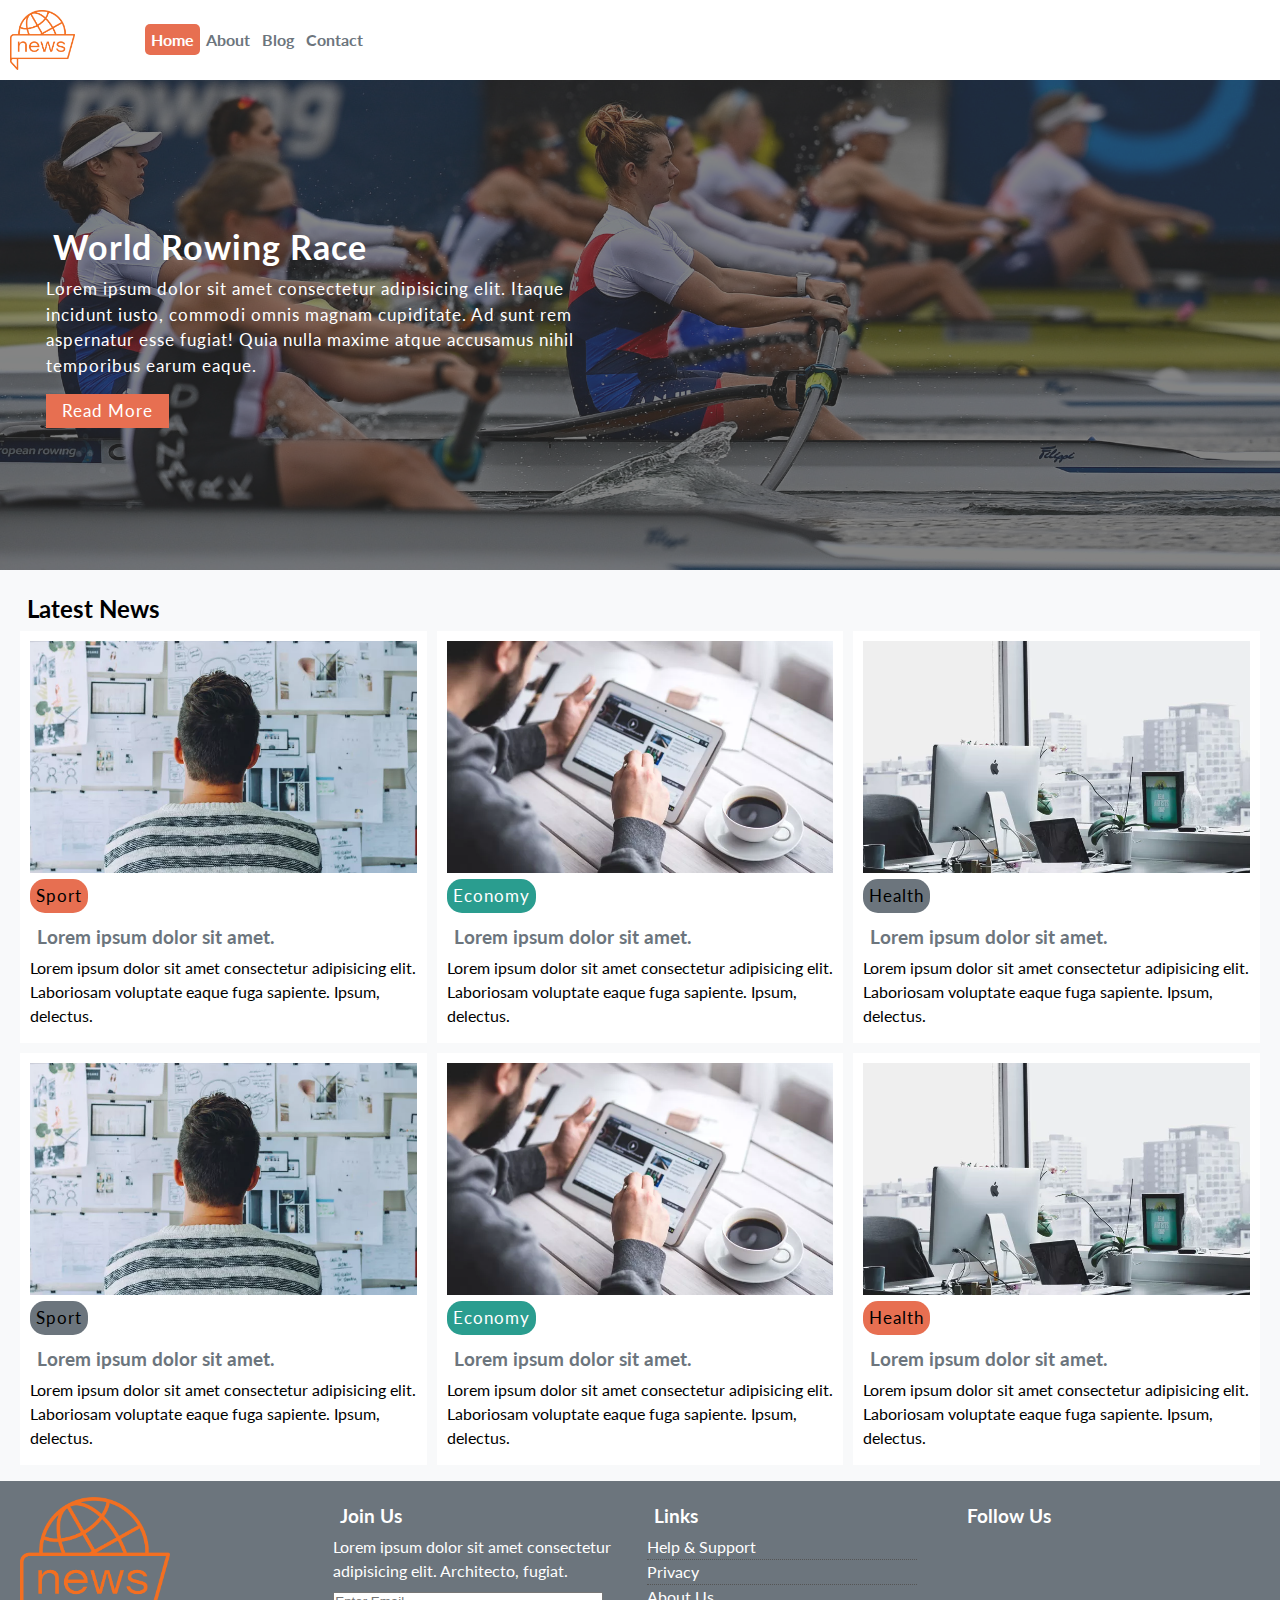
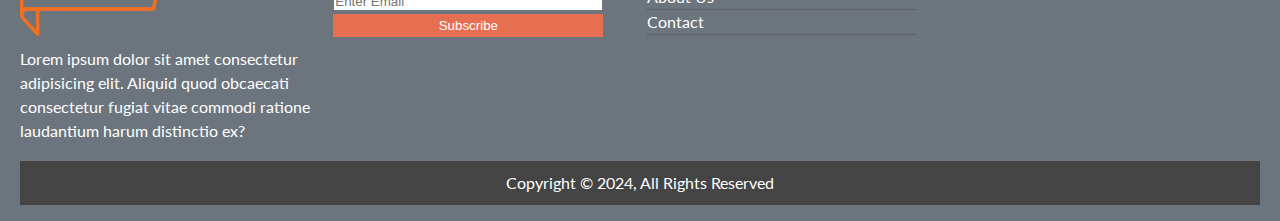
<file: index.html>
<!DOCTYPE html>
<html lang="en">

<head>
    <meta charset="UTF-8">
    <meta http-equiv="X-UA-Compatible" content="IE=edge">
    <meta name="viewport" content="width=device-width, initial-scale=1.0">
    <title>News Site</title>
    <link href="https://fonts.googleapis.com/css2?family=Lato&family=Varela+Round&display=swap" rel="stylesheet">
    <link rel="stylesheet" href="https://cdnjs.cloudflare.com/ajax/libs/font-awesome/6.2.0/css/all.min.css"
        integrity="sha512-xh6O/CkQoPOWDdYTDqeRdPCVd1SpvCA9XXcUnZS2FmJNp1coAFzvtCN9BmamE+4aHK8yyUHUSCcJHgXloTyT2A=="
        crossorigin="anonymous" referrerpolicy="no-referrer" />
    <link rel="stylesheet" href="/style.css">
    <link rel="stylesheet" href="/mobile.css">
</head>

<body>
    <nav id="main-nav" class="nav">
        <div class="container">
            <img src="/img/logo.png" alt="logo" class="logo">
            <ul>
                <li><a href="/index.html" class="active">Home</a></li>
                <li><a href="/about.html">About</a></li>
                <li><a href="blog.html">Blog</a></li>
                <li><a href="contact.html">Contact</a></li>
            </ul>
            <div class="social-icons">
                <a href="#"><i class="fab fa-facebook fa-2x"></i></a>
                <a href="#"><i class="fab fa-twitter fa-2x"></i></a>
                <a href="#"><i class="fab fa-instagram fa-2x"></i></a>
                <a href="#"><i class="fab fa-youtube fa-2x"></i></a>
            </div>
        </div>
    </nav>

    <!--header-->
    <header id="header">
        <div class="container">
            <div class="header-container">
                <div class="header-content">
                    <div class="category category-sport">
                        <h1>World Rowing Race</h1>
                        <p>Lorem ipsum dolor sit amet consectetur adipisicing elit. Itaque incidunt iusto,
                            commodi omnis magnam cupiditate. Ad sunt rem aspernatur esse fugiat!
                            Quia nulla maxime atque accusamus nihil temporibus earum eaque.</p>
                        <a href="#" class="btn btn-primary">Read More</a>
                    </div>
                </div>
            </div>
        </div>
    </header>

    <!-- articles -->
    <section id="main-articles" class="py-2">
        <div class="container">
            <h2>Latest News</h2>
            <div class="articles-container">
                <article class="card">
                    <img src="/img/img-1.webp" alt="">
                    <div>
                        <div class="category bg-primary">Sport</div>
                        <h3><a href="article.html">Lorem ipsum dolor sit amet.</a></h3>
                        <p>Lorem ipsum dolor sit amet consectetur adipisicing elit. Laboriosam voluptate eaque fuga
                            sapiente. Ipsum, delectus.</p>
                    </div>
                </article>
                <article class="card">
                    <img src="/img/img-2.webp" alt="">
                    <div>
                        <div class="category bg-secondary">Economy</div>
                        <h3><a href="article.html">Lorem ipsum dolor sit amet.</a></h3>
                        <p>Lorem ipsum dolor sit amet consectetur adipisicing elit. Laboriosam voluptate eaque fuga
                            sapiente. Ipsum, delectus.</p>
                    </div>
                </article>
                <article class="card">
                    <img src="/img/img-3.webp" alt="">
                    <div>
                        <div class="category bg-dark">Health</div>
                        <h3><a href="article.html">Lorem ipsum dolor sit amet.</a></h3>
                        <p>Lorem ipsum dolor sit amet consectetur adipisicing elit. Laboriosam voluptate eaque fuga
                            sapiente. Ipsum, delectus.</p>
                    </div>
                </article>
                <article class="card">
                    <img src="/img/img-1.webp" alt="">
                    <div>
                        <div class="category bg-dark">Sport</div>
                        <h3><a href="article.html">Lorem ipsum dolor sit amet.</a></h3>
                        <p>Lorem ipsum dolor sit amet consectetur adipisicing elit. Laboriosam voluptate eaque fuga
                            sapiente. Ipsum, delectus.</p>
                    </div>
                </article>
                <article class="card">
                    <img src="/img/img-2.webp" alt="">
                    <div>
                        <div class="category bg-secondary">Economy</div>
                        <h3><a href="article.html">Lorem ipsum dolor sit amet.</a></h3>
                        <p>Lorem ipsum dolor sit amet consectetur adipisicing elit. Laboriosam voluptate eaque fuga
                            sapiente. Ipsum, delectus.</p>
                    </div>
                </article>
                <article class="card">
                    <img src="/img/img-3.webp" alt="">
                    <div>
                        <div class="category bg-primary">Health</div>
                        <h3><a href="article.html">Lorem ipsum dolor sit amet.</a></h3>
                        <p>Lorem ipsum dolor sit amet consectetur adipisicing elit. Laboriosam voluptate eaque fuga
                            sapiente. Ipsum, delectus.</p>
                    </div>
                </article>
            </div>
        </div>
    </section>

    <!-- footer -->
    <footer id="main-footer" class="py-2">
        <div class="container footer-container">
            <div>
                <img src="/img/logo.png" alt="">
                <p>Lorem ipsum dolor sit amet consectetur adipisicing elit. Aliquid quod obcaecati consectetur fugiat
                    vitae commodi
                    ratione laudantium harum distinctio ex?</p>
            </div>
            <div>
                <h3>Join Us</h3>
                <p>Lorem ipsum dolor sit amet consectetur adipisicing elit. Architecto, fugiat.</p>
                <form action="">
                    <input type="email" name="" id="" placeholder="Enter Email">
                    <input type="submit" value="Subscribe" class="btn btn-primary" placeholder="Enter Email">
                </form>
            </div>
            <div>
                <h3>Links</h3>
                <ul>
                    <li><a href="">Help & Support</a></li>
                    <li><a href="">Privacy</a></li>
                    <li><a href="">About Us</a></li>
                    <li><a href="">Contact</a></li>
                </ul>
            </div>
            <div>
                <h3>Follow Us</h3>
                <div>
                    <a href=""><i class="fab fa-facebook fa-2x"></i></a>
                    <a href=""><i class="fab fa-twitter fa-2x"></i></a>
                    <a href=""><i class="fab fa-instagram fa-2x"></i></a>
                    <a href=""><i class="fab fa-youtube fa-2x"></i></a>
                </div>
            </div>
            <div>
                <p>Copyright &copy; 2024, All Rights Reserved</p>
            </div>
        </div>
    </footer>
</body>

</html>
</file>
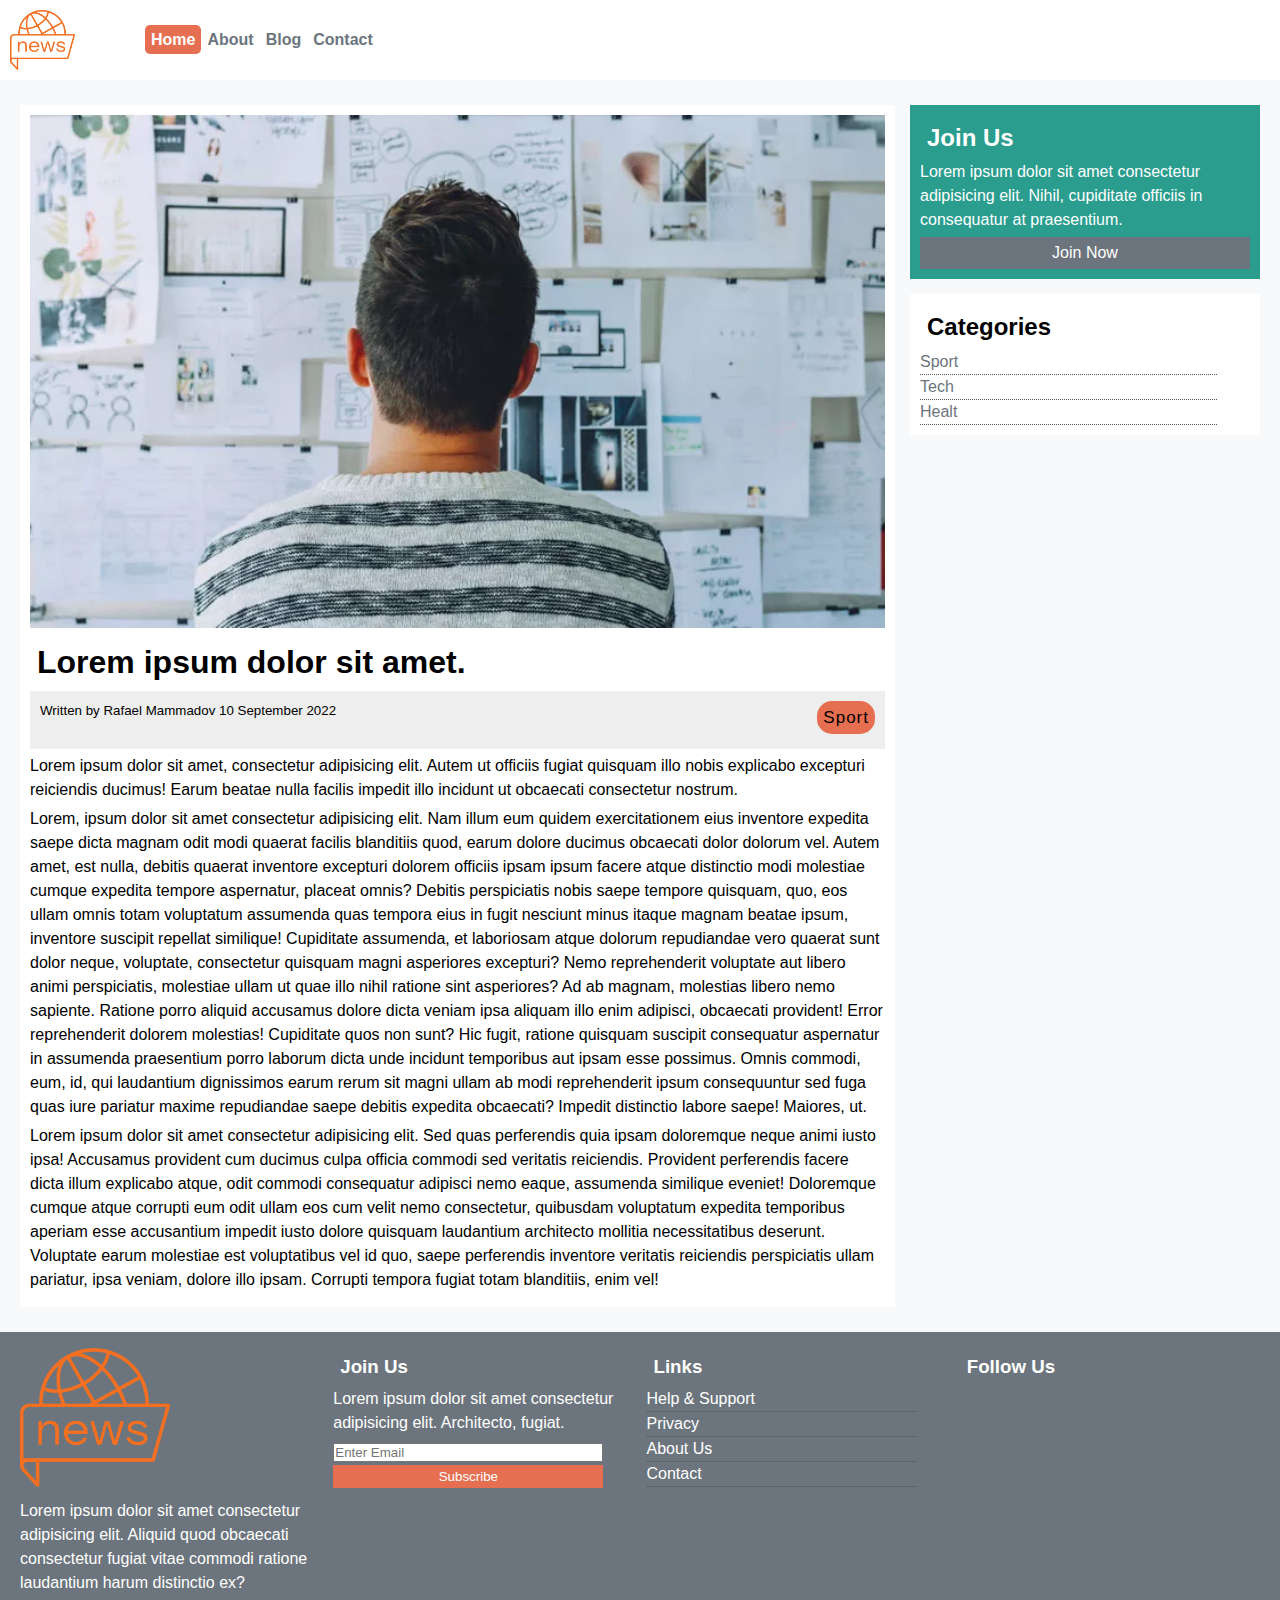
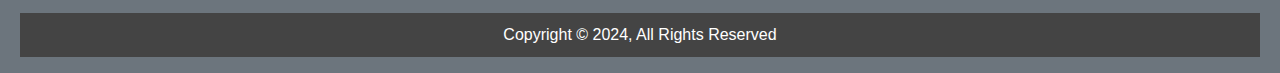
<file: about.html>
<!DOCTYPE html>
<html lang="en">

<head>
    <meta charset="UTF-8">
    <meta http-equiv="X-UA-Compatible" content="IE=edge">
    <meta name="viewport" content="width=device-width, initial-scale=1.0">
    <title>Document</title>
    <link rel="stylesheet" href="/style.css">
    <link rel="stylesheet" href="/mobile.css">
    <link rel="stylesheet" href="https://cdnjs.cloudflare.com/ajax/libs/font-awesome/6.2.0/css/all.min.css"
    integrity="sha512-xh6O/CkQoPOWDdYTDqeRdPCVd1SpvCA9XXcUnZS2FmJNp1coAFzvtCN9BmamE+4aHK8yyUHUSCcJHgXloTyT2A=="
    crossorigin="anonymous" referrerpolicy="no-referrer" />
</head>

<body>
    
    <nav id="main-nav" class="nav">
        <div class="container">
            <img src="/img/logo.png" alt="logo" class="logo">
            <ul>
                <li><a href="/index.html" class="active">Home</a></li>
                <li><a href="/about.html">About</a></li>
                <li><a href="blog.html">Blog</a></li>
                <li><a href="contact.html">Contact</a></li>
            </ul>
            <div class="social-icons">
                <a href="#"><i class="fab fa-facebook fa-2x"></i></a>
                <a href="#"><i class="fab fa-twitter fa-2x"></i></a>
                <a href="#"><i class="fab fa-instagram fa-2x"></i></a>
                <a href="#"><i class="fab fa-youtube fa-2x"></i></a>
            </div>
        </div>
    </nav>

    <section id="article">
        <div class="container">
            <div class="page-container">
                <article id="article" class="card">
                    <img src="/img/img-1.webp" alt="">
                    <h1>Lorem ipsum dolor sit amet.</h1>
                    <div class="meta">
                        <small>
                            <i class="fas fa-user"></i>Written by Rafael Mammadov 10 September 2022
                        </small>
                        <div class="category bg-primary">Sport</div>
                    </div>
                    <p>Lorem ipsum dolor sit amet, consectetur adipisicing elit. Autem ut officiis fugiat quisquam illo
                        nobis explicabo excepturi reiciendis ducimus! Earum beatae nulla facilis impedit illo incidunt
                        ut obcaecati consectetur nostrum.</p>
                    <p>Lorem, ipsum dolor sit amet consectetur adipisicing elit. Nam illum eum quidem exercitationem
                        eius inventore expedita
                        saepe dicta magnam odit modi quaerat facilis blanditiis quod, earum dolore ducimus obcaecati
                        dolor dolorum vel.
                        Autem amet, est nulla, debitis quaerat inventore excepturi dolorem officiis ipsam ipsum facere
                        atque distinctio modi
                        molestiae cumque expedita tempore aspernatur, placeat omnis? Debitis perspiciatis nobis saepe
                        tempore quisquam, quo,
                        eos ullam omnis totam voluptatum assumenda quas tempora eius in fugit nesciunt minus itaque
                        magnam beatae ipsum,
                        inventore suscipit repellat similique! Cupiditate assumenda, et laboriosam atque dolorum
                        repudiandae vero quaerat
                        sunt dolor neque, voluptate, consectetur quisquam magni asperiores excepturi? Nemo reprehenderit
                        voluptate aut
                        libero animi perspiciatis, molestiae ullam ut quae illo nihil ratione sint asperiores? Ad ab
                        magnam, molestias
                        libero nemo sapiente. Ratione porro aliquid accusamus dolore dicta veniam ipsa aliquam illo enim
                        adipisci, obcaecati
                        provident! Error reprehenderit dolorem molestias! Cupiditate quos non sunt? Hic fugit, ratione
                        quisquam suscipit
                        consequatur aspernatur in assumenda praesentium porro laborum dicta unde incidunt temporibus aut
                        ipsam esse
                        possimus. Omnis commodi, eum, id, qui laudantium dignissimos earum rerum sit magni ullam ab modi
                        reprehenderit ipsum
                        consequuntur sed fuga quas iure pariatur maxime repudiandae saepe debitis expedita obcaecati?
                        Impedit distinctio
                        labore saepe! Maiores, ut.</p>
                    <p>Lorem ipsum dolor sit amet consectetur adipisicing elit. Sed quas perferendis quia ipsam
                        doloremque neque animi iusto ipsa! Accusamus provident cum ducimus culpa officia commodi sed
                        veritatis reiciendis. Provident perferendis facere dicta illum explicabo atque, odit commodi
                        consequatur adipisci nemo eaque, assumenda similique eveniet! Doloremque cumque atque corrupti
                        eum odit ullam eos cum velit nemo consectetur, quibusdam voluptatum expedita temporibus aperiam
                        esse accusantium impedit iusto dolore quisquam laudantium architecto mollitia necessitatibus
                        deserunt. Voluptate earum molestiae est voluptatibus vel id quo, saepe perferendis inventore
                        veritatis reiciendis perspiciatis ullam pariatur, ipsa veniam, dolore illo ipsam. Corrupti
                        tempora fugiat totam blanditiis, enim vel!</p>
                </article>
                <aside class="card bg-secondary">
                    <h2>Join Us</h2>
                    <p>Lorem ipsum dolor sit amet consectetur adipisicing elit. Nihil, cupiditate officiis in
                        consequatur at praesentium.</p>
                        <a href="" class="btn btn-dark btn-block">Join Now</a>
                </aside>
                <aside id="categories" class="card">
                    <h2>Categories</h2>
                    <ul>
                        <li><a href="#"><i class="fas fa-chevron-right"></i>Sport</a></li>
                        <li><a href="#"><i class="fas fa-chevron-right"></i>Tech</a></li>
                        <li><a href="#"><i class="fas fa-chevron-right"></i>Healt</a></li>
                    </ul>
                </aside>
            </div>
        </div>
    </section>

    <!-- footer -->
    <footer id="main-footer" class="py-2">
        <div class="container footer-container">
            <div>
                <img src="/img/logo.png" alt="">
                <p>Lorem ipsum dolor sit amet consectetur adipisicing elit. Aliquid quod obcaecati consectetur fugiat
                    vitae commodi
                    ratione laudantium harum distinctio ex?</p>
            </div>
            <div>
                <h3>Join Us</h3>
                <p>Lorem ipsum dolor sit amet consectetur adipisicing elit. Architecto, fugiat.</p>
                <form action="">
                    <input type="email" name="" id="" placeholder="Enter Email">
                    <input type="submit" value="Subscribe" class="btn btn-primary" placeholder="Enter Email">
                </form>
            </div>
            <div>
                <h3>Links</h3>
                <ul>
                    <li><a href="">Help & Support</a></li>
                    <li><a href="">Privacy</a></li>
                    <li><a href="">About Us</a></li>
                    <li><a href="">Contact</a></li>
                </ul>
            </div>
            <div>
                <h3>Follow Us</h3>
                <div>
                    <a href=""><i class="fab fa-facebook fa-2x"></i></a>
                    <a href=""><i class="fab fa-twitter fa-2x"></i></a>
                    <a href=""><i class="fab fa-instagram fa-2x"></i></a>
                    <a href=""><i class="fab fa-youtube fa-2x"></i></a>
                </div>
            </div>
            <div>
                <p>Copyright &copy; 2024, All Rights Reserved</p>
            </div>
        </div>
    </footer>
</body>

</html>
</file>
<file: style.css>
:root {
    --primary-color: #e76f51;
    --secondary-color: #2a9d8f;
    --light-color: #f8f9fa;
    --dark-color: #6c757d;
}

* {
    margin: 0;
    padding: 0;
    box-sizing: border-box;
}

html {
    font-size: 10px;
}

body {
    font-family: 'Lato', sans-serif;
    font-size: 1.6rem;
    line-height: 1.5;
    background-color: var(--light-color);
}

a {
    color: var(--dark-color);
    text-decoration: none;
}

ul {
    list-style: none;
}

img {
    width: 100%;
}

h1, h2, h3, h4, h5, h5 {
    font-family: 'Varela Round' sans-serif;
    margin: .7rem;
    line-height: 1.3;
}

p{
    margin: .5rem 0;
}

/* utils */

.container {
    max-width: var(--dark-color);
    margin: 0 auto;
    padding: 0 2rem;
}

.btn {
    display: inline-block;
    border: none;
    background-color:var(--dark-color);
    color: #fff;
    padding: .4rem 1.6rem;
    text-align: center;
}

.btn-light {background-color:var(--light-color) ;}
.btn-dark {background-color:var(--dark-color) ;}
.btn-primary {background-color:var(--primary-color) ;}
.bg-secondary {background-color:var(--secondary-color);}

.btn:hover {opacity: 0.8;}

.btn-block {
    display: block;
    width: 100%;
    text-align: center;
}

.bg-primary {background-color:var(--primary-color) ;}
.bg-light {background-color:var(--light-color) ;}
.bg-dark {background-color:var(--dark-color) ;}
.bg-secondary {background-color:var(--secondary-color) !important; color: #fff;}

.p-1 {padding: 0.5rem;}
.p-2 {padding: 0.6rem;}
.p-3 {padding: 0.8rem;}
.p-4 {padding: 1rem;}

.pt-1 {padding-top: 0.5rem;}
.pt-2 {padding-top: 0.6rem;}
.pt-3 {padding-top: 0.8rem;}
.pt-4 {padding-top: 1rem;}

.py-1 {padding-top: 0.5rem; padding-bottom:0.5rem}
.py-2 {padding-top: 1.6rem; padding-bottom:1.6rem}

.px-2 {padding-left: 0.6rem; padding-right:0.6rem}
.px-2 {padding-right: 0.6rem; padding-left:0.6rem}

 .m-1 {margin: 0.5rem;}
 .m-2 {margin: 0.6rem;}
 .m-3 {margin: 0.8rem;}
 .m-4 {margin: 1rem;}

 .mb-1 {margin-bottom: 0.5rem;}
 .mb-1 {margin-bottom: 0.6rem;}
 .mb-1 {margin-bottom: 0.8rem;}
 .mb-1 {margin-bottom: 1rem;}

.card {
    background-color: #fff;
    padding: 1rem;
}

.card-primary {
    background-color:var(--primary-color) ;
    padding: 1rem;
}

.category {
    display: inline-block;
    font-size: 1.7rem;
    letter-spacing: 1px;
    padding: .4rem .6rem;
    border-radius: 15px;
    margin-bottom: .5rem;
}

/* navbar */

#main-nav {
    background-color: #fff;
    position: sticky;
    top: 0;
    z-index: 3;
}

#main-nav .container {
    display: grid;
    grid-template-columns: 0.6fr 3fr 2fr;
    padding: 1rem;
    align-items: center;
}

#main-nav .logo {
    width: 65px;
}

#main-nav ul {
    display: flex;
    justify-self: start;
} 

#main-nav ul li a {
    padding: 0.6rem;
    font-weight: bold;
}

#main-nav ul li a.active {
    background-color:var(--primary-color);
    color: #fff;
    border-radius: 5px;
}

#main-nav .social-icons {
    justify-self: end;
}

#main-nav .social-icons {
    justify-self: end;
}

/* header */

#header {
    color: #fff;
    background: #333;
    padding: 2rem;
    position: relative;
}

#header::before {
    content: '';
    background:url('/img/rowing.jpeg')no-repeat center center/cover ;
    position: absolute;
    top: 0;
    left: 0;
    width: 100%;
    height: 100%;
    opacity: 0.4;
}

#header .header-container {
    height: 50vh;
    display: grid;
    grid-template-columns: repeat(2, 1fr);
    align-items: center;
}

#header .header-content {
    z-index: 2;
}

#header .header-content p{
    margin-bottom: 1.6rem;
}

/* articles */

#main-articles .articles-container {
    display: grid;
    grid-template-columns: repeat(3, 1fr);
    gap: 1rem;
}

/* footer */

#main-footer {
    background-color:var(--dark-color) ;
    color: #fff;
}

#main-footer img {
    width: 150px;
}

#main-footer a {
    color:#fff;
}

#main-footer .footer-container {
    display: grid;
    grid-template-columns: repeat(4, 1fr);
    gap: 1.3rem;
}

#main-footer .footer-container > *:last-child{
    background-color: #444;
    grid-column: 1/span 4;
    padding: .5rem;
    text-align: center;
}


#main-footer .footer-container input[type='email']{
    width: 90%;
}

#main-footer .footer-container input[type='submit']{
    width: 90%;
}

#main-footer .footer-container ul li {
    padding: .5 0;
    border-bottom: 1px dotted #555;
    width: 90%;
}

#main-footer .footer-container ul li a:hover {
    padding: .5 0;
    border-bottom: 1px dotted #555;
    width: 90%;
}

/* Article details */

.page-container {
    display: grid;
    grid-template-columns: 5fr 2fr;
    margin: 2.5rem 0;
    gap: 1.5rem;
}

.page-container > *:first-child {
    grid-row: 1/span 3;
}

#article .meta {
    display: flex;
    justify-content: space-between;
    padding: 1rem;
    background-color: #eee;
}

.page-container #categories ul li {
    padding: .5 0;
    border-bottom: 1px dotted #555;
    width: 90%;
}

.page-container #categories ul li a:hover {
color: var(--primary-color);
}
</file>
<file: mobile.css>
@media (max-width:768px) {

    #main-nav .social-icons {
        display: none;
    }

    #main-nav .container {
        grid-template-columns: 1fr;
        gap: 1.2rem;
    }

    #main-nav ul,
    #main-nav img {
        justify-self: center;
    }

    #main-articles .articles-container {
        grid-template-columns: repeat(2, 1fr);
    }
}

@media (max-width: 600px) {

    #header .header-container,
    #main-articles .articles-container,
    #main-footer .footer-container {
        grid-template-columns: 1fr;
    }

    #main-footer .footer-container>*:last-child {
        grid-column: 1;
    }

    #main-footer .footer-container>* {
        border-bottom: 1px solid #444;
        padding-bottom: 1rem;
    }

    .page-container {
        grid-template-columns: 1fr;
    }

    .category {
        font-size: 1.5rem;
    }
}
</file>
